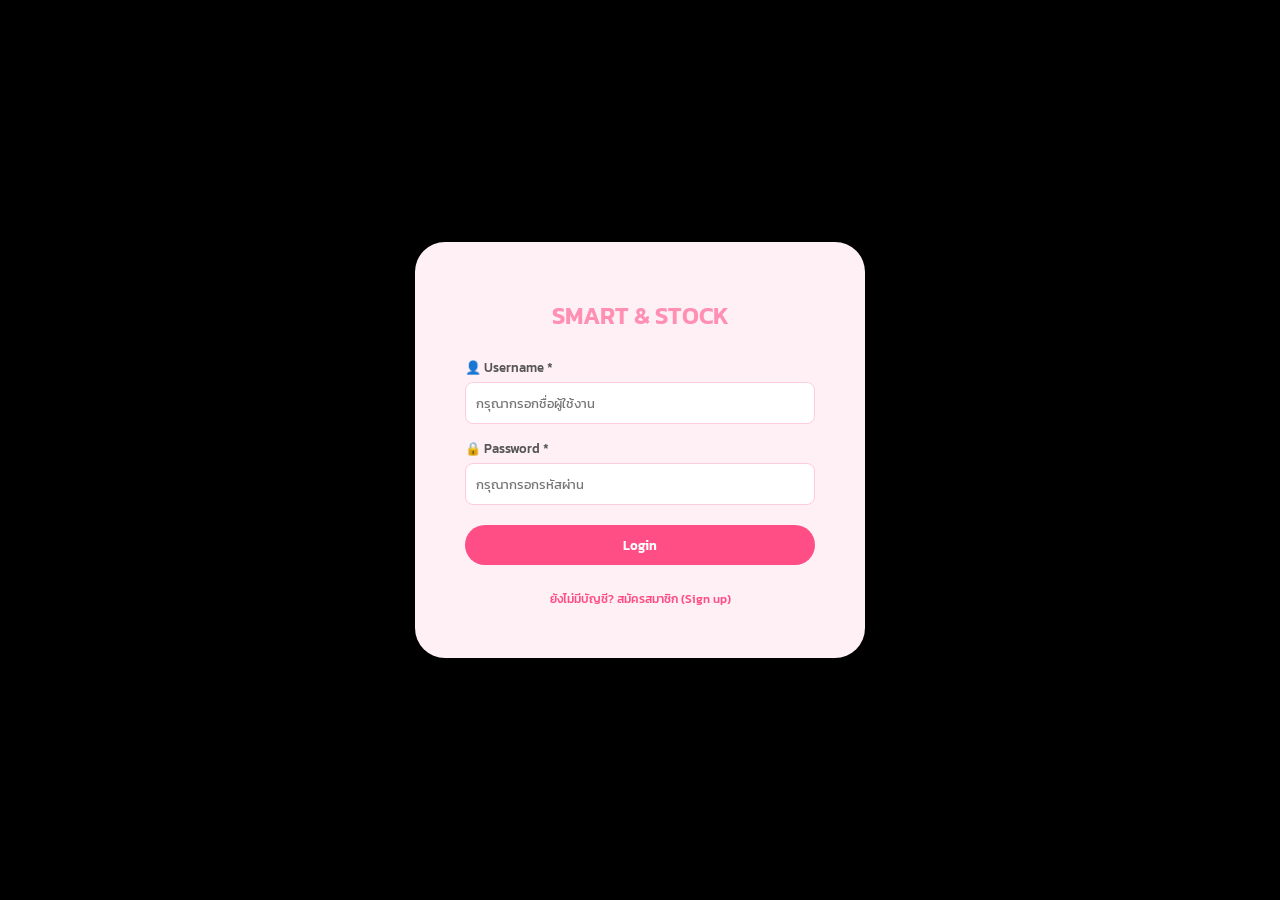
<file: index.html>
<!DOCTYPE html>
<html lang="th">
<head>
    <meta charset="UTF-8">
    <meta name="viewport" content="width=device-width, initial-scale=1.0">
    <title>Smart & Stock - System</title>
    <link href="https://fonts.googleapis.com/css2?family=Kanit:wght@300;400;500;600;700&display=swap" rel="stylesheet">
    <link rel="stylesheet" href="index.css">
</head>
<body>

    <div id="auth-section">
        <div class="login-card" id="form-login">
            <h1>SMART & STOCK</h1>
            <form onsubmit="enterDashboard(event)">
                <div class="input-group">
                    <label>👤 Username *</label>
                    <input type="text" id="login-username" placeholder="กรุณากรอกชื่อผู้ใช้งาน" required>
                </div>
                <div class="input-group">
                    <label>🔒 Password *</label>
                    <input type="password" id="login-password" placeholder="กรุณากรอกรหัสผ่าน" required>
                </div>
                <div class="button-group">
                    <button type="submit" class="btn btn-login">Login</button>
                </div>
            </form>
            <button class="btn btn-toggle" onclick="toggleAuthMode()">ยังไม่มีบัญชี? สมัครสมาชิก (Sign up)</button>
        </div>

        <div class="login-card hidden" id="form-signup">
            <h1>SMART & STOCK</h1>
            <form id="register-form" onsubmit="handleSignup(event)">
                <div class="input-group">
                    <label>👤 Username *</label>
                    <input type="text" id="reg-username" placeholder="ตั้งชื่อผู้ใช้งาน" required>
                </div>
                <div class="input-group">
                    <label>📧 Email (Gmail) *</label>
                    <input type="email" id="reg-email" placeholder="ตัวอย่าง: name@gmail.com" required>
                </div>
                <div class="input-group">
                    <label>🪪 เลขบัตรประชาชน 13 หลัก *</label>
                    <input type="text" id="reg-idcard" pattern="\d{13}" maxlength="13" placeholder="กรุณากรอกเลข 13 หลักให้ครบถ้วน" required>
                </div>
                <div class="input-group">
                    <label>🔒 Password *</label>
                    <input type="password" id="reg-password" placeholder="ตั้งรหัสผ่าน" required>
                </div>
                <div class="input-group">
                    <label>🔒 Confirm Password *</label>
                    <input type="password" id="reg-confirm-password" placeholder="ยืนยันรหัสผ่าน" required>
                </div>
                <div class="button-group">
                    <button type="submit" class="btn btn-signup">Sign up</button>
                </div>
            </form>
            <button class="btn btn-toggle" onclick="toggleAuthMode()">มีบัญชีอยู่แล้ว? เข้าสู่ระบบ (Login)</button>
        </div>
    </div>

    <script src="shared/global.js"></script>
    <script src="index.js"></script>
</body>
</html>
</file>
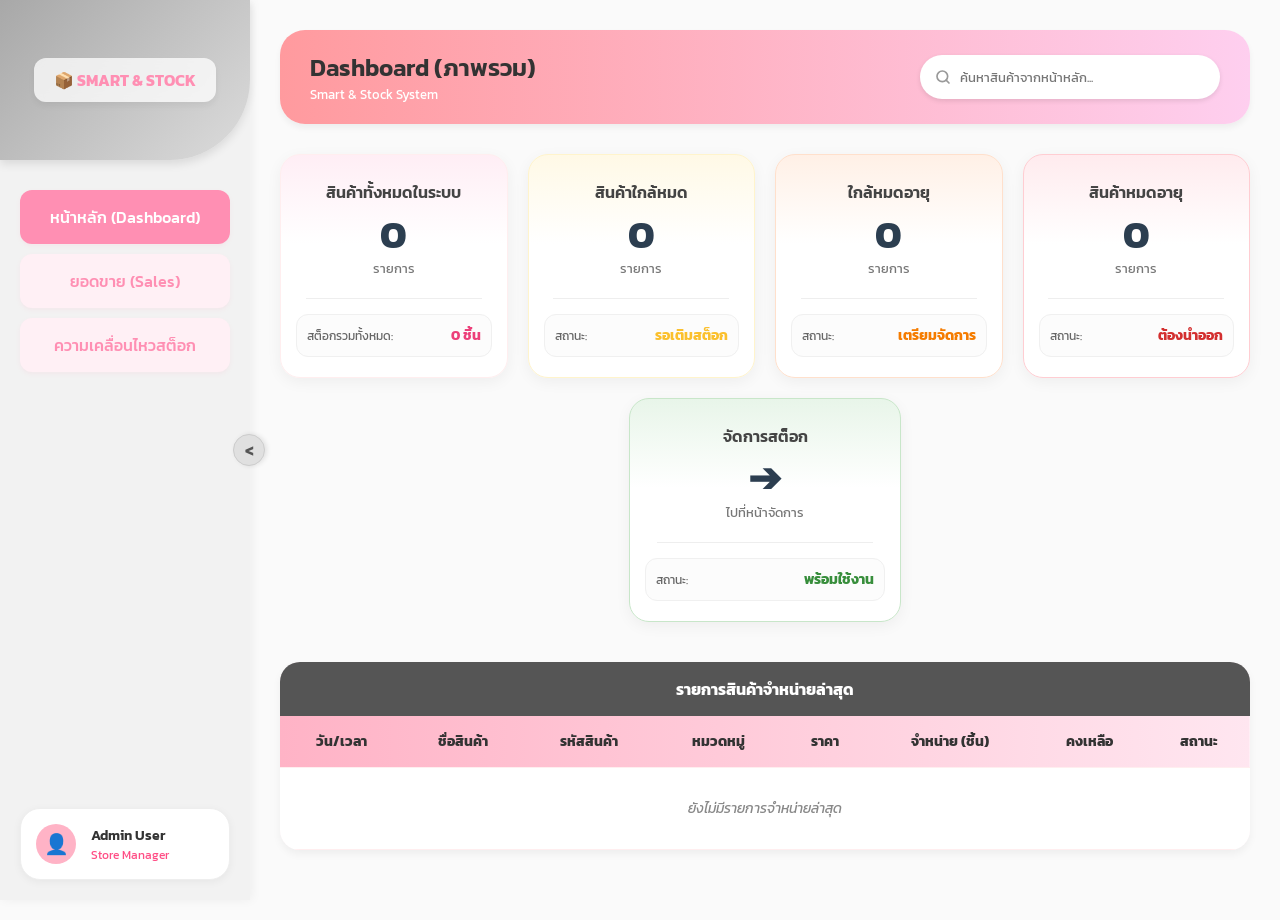
<file: dashboard/dashboard.html>
<!DOCTYPE html>
<html lang="th">
<head>
    <meta charset="UTF-8">
    <meta name="viewport" content="width=device-width, initial-scale=1.0">
    <title>Dashboard - Smart & Stock</title>
    <link href="https://fonts.googleapis.com/css2?family=Kanit:wght@300;400;500;600;700&display=swap" rel="stylesheet">
    <link rel="stylesheet" href="../shared/global.css">
    <link rel="stylesheet" href="dashboard.css">
</head>
<body>

    <div id="sidebar">
        <div class="sidebar-top">
            <div class="sidebar-brand">📦 SMART & STOCK</div>
        </div>
        
        <ul class="sidebar-menu">
            <li class="menu-item active" onclick="window.location.href='dashboard.html'">หน้าหลัก (Dashboard)</li>
            <li class="menu-item" onclick="window.location.href='../sales/sales.html'">ยอดขาย (Sales)</li>
            <li class="menu-item" onclick="window.location.href='../movements/movements.html'">ความเคลื่อนไหวสต็อก</li>
        </ul>
        
        <div class="sidebar-toggle" onclick="toggleSidebar()">&lt;</div>
        
        <div class="sidebar-profile" onclick="logout()">
            <div class="profile-avatar">👤</div>
            <div class="profile-info">
                <span class="name" id="sidebar-username">Admin User</span>
                <span class="role">Store Manager</span>
            </div>
        </div>
    </div>

    <div id="main-wrapper">
        <div class="app-section">
            
            <div class="dash-header">
                <div>
                    <h2>Dashboard (ภาพรวม)</h2>
                    <p>Smart & Stock System</p>
                </div>
                <div class="search-bar-container">
                    <svg class="search-icon-svg" viewBox="0 0 24 24">
                        <circle cx="11" cy="11" r="8"></circle>
                        <line x1="21" y1="21" x2="16.65" y2="16.65"></line>
                    </svg>
                    <input type="text" class="search-bar" placeholder="ค้นหาสินค้าจากหน้าหลัก..." oninput="handleSearch(event)">
                    <div id="dash-dropdown" class="search-dropdown hidden"></div>
                </div>
            </div>

            <div class="cards-container">
                <div class="card dashboard-card theme-primary" onclick="window.location.href='../products/products.html'">
                    <div class="card-title">สินค้าทั้งหมดในระบบ</div>
                    <div class="card-main-number" id="dash-total-sku">0</div>
                    <div class="card-subtitle">รายการ</div>
                    <hr class="card-divider">
                    <div class="card-footer-box">
                        <span class="footer-label">สต็อกรวมทั้งหมด:</span>
                        <span class="footer-value" id="dash-total-stock">0 ชิ้น</span>
                    </div>
                </div>

                <div class="card dashboard-card theme-warning" onclick="window.location.href='../products/products.html?filter=low-stock'">
                    <div class="card-title">สินค้าใกล้หมด</div>
                    <div class="card-main-number" id="dash-low-stock">0</div>
                    <div class="card-subtitle">รายการ</div>
                    <hr class="card-divider">
                    <div class="card-footer-box">
                        <span class="footer-label">สถานะ:</span>
                        <span class="footer-value">รอเติมสต็อก</span>
                    </div>
                </div>

                <div class="card dashboard-card theme-orange" onclick="window.location.href='../products/products.html?filter=expiring'">
                    <div class="card-title">ใกล้หมดอายุ</div>
                    <div class="card-main-number" id="dash-expiring">0</div>
                    <div class="card-subtitle">รายการ</div>
                    <hr class="card-divider">
                    <div class="card-footer-box">
                        <span class="footer-label">สถานะ:</span>
                        <span class="footer-value">เตรียมจัดการ</span>
                    </div>
                </div>

                <div class="card dashboard-card theme-danger" onclick="window.location.href='../products/products.html?filter=expired'">
                    <div class="card-title">สินค้าหมดอายุ</div>
                    <div class="card-main-number" id="dash-expired">0</div>
                    <div class="card-subtitle">รายการ</div>
                    <hr class="card-divider">
                    <div class="card-footer-box">
                        <span class="footer-label">สถานะ:</span>
                        <span class="footer-value">ต้องนำออก</span>
                    </div>
                </div>

                <div class="card dashboard-card theme-success" onclick="window.location.href='../stock/stock.html'">
                    <div class="card-title">จัดการสต็อก</div>
                    <div class="card-main-number">➔</div>
                    <div class="card-subtitle">ไปที่หน้าจัดการ</div>
                    <hr class="card-divider">
                    <div class="card-footer-box">
                        <span class="footer-label">สถานะ:</span>
                        <span class="footer-value">พร้อมใช้งาน</span>
                    </div>
                </div>
            </div>

            <div class="table-container">
                <div class="table-header-dark">รายการสินค้าจำหน่ายล่าสุด</div>
                <table>
                    <thead>
                        <tr>
                            <th>วัน/เวลา</th>
                            <th>ชื่อสินค้า</th>
                            <th>รหัสสินค้า</th>
                            <th>หมวดหมู่</th>
                            <th>ราคา</th>
                            <th>จำหน่าย (ชิ้น)</th>
                            <th>คงเหลือ</th>
                            <th>สถานะ</th>
                        </tr>
                    </thead>
                    <tbody id="dash-table-body">
                    </tbody>
                </table>
            </div>

        </div>
    </div>

    <script src="../shared/global.js"></script>
    <script src="dashboard.js"></script>
</body>

</html>
</file>
<file: index.css>
/* --- ตั้งค่าเริ่มต้น --- */
body {
    font-family: 'Kanit', sans-serif;
    margin: 0;
    padding: 0;
    background-color: #000;
}

.hidden { display: none !important; }

/* --- ส่วนหน้า Login & Signup --- */
#auth-section {
    display: flex; justify-content: center; align-items: center; min-height: 100vh;
    padding: 20px; box-sizing: border-box; background-color: #000;
}

.login-card {
    background-color: #fff0f5; padding: 40px 50px; border-radius: 30px;
    box-shadow: 0 10px 20px rgba(0,0,0,0.5); text-align: center; width: 350px; position: relative;
}

.login-card h1 { color: #ff8fb3; font-size: 24px; margin-bottom: 25px; font-weight: 600; }
.input-group { margin-bottom: 15px; text-align: left; }
.input-group label { display: block; font-size: 13px; color: #555; margin-bottom: 5px; font-weight: 500; }
.input-group input {
    width: 100%; padding: 10px; border: 1px solid #ffccdd; border-radius: 8px; 
    box-sizing: border-box; font-family: 'Kanit', sans-serif; outline: none;
}
.input-group input:focus { border-color: #ff8fb3; }

.button-group { display: flex; justify-content: center; gap: 10px; margin-top: 20px; }
.btn {
    padding: 10px 25px; border: none; border-radius: 20px; cursor: pointer;
    font-family: 'Kanit', sans-serif; font-weight: 600; color: white; transition: 0.3s; width: 100%;
}
.btn-login { background-color: #ff4d85; }
.btn-login:hover { background-color: #e63971; }
.btn-signup { background-color: #ffb3c6; }
.btn-signup:hover { background-color: #ffa3b8; }
.btn-toggle { background: none; color: #ff4d85; margin-top: 15px; font-size: 12px; font-weight: 500; }
</file>
<file: shared/global.css>
/* --- ตั้งค่าเริ่มต้น --- */
body {
    font-family: 'Kanit', sans-serif;
    margin: 0;
    padding: 0;
    background-color: #fafafa; /* ปรับพื้นหลังให้เข้ากับหน้าหลัก (ต้นฉบับเปลี่ยนสีผ่าน JS) */
    transition: background-color 0.5s ease;
    overflow-x: hidden;
}

.hidden { display: none !important; }

/* --- ส่วนหน้า Login & Signup (เผื่อไว้กรณีไม่ได้แยกไฟล์ CSS ของ Login) --- */
#auth-section {
    display: flex; justify-content: center; align-items: center; min-height: 100vh;
    padding: 20px; box-sizing: border-box; background-color: #000;
}
.login-card {
    background-color: #fff0f5; padding: 40px 50px; border-radius: 30px;
    box-shadow: 0 10px 20px rgba(0,0,0,0.5); text-align: center; width: 350px; position: relative;
}
.login-card h1 { color: #ff8fb3; font-size: 24px; margin-bottom: 25px; font-weight: 600; }
.input-group { margin-bottom: 15px; text-align: left; }
.input-group label { display: block; font-size: 13px; color: #555; margin-bottom: 5px; font-weight: 500; }
.input-group input, .input-group select {
    width: 100%; padding: 10px; border: 1px solid #ffccdd; border-radius: 8px; 
    box-sizing: border-box; font-family: 'Kanit', sans-serif; outline: none;
}
.input-group input:focus, .input-group select:focus { border-color: #ff8fb3; }

/* --- กลุ่มปุ่มทั่วไป --- */
.button-group { display: flex; justify-content: center; gap: 10px; margin-top: 20px; }
.btn {
    padding: 10px 25px; border: none; border-radius: 20px; cursor: pointer;
    font-family: 'Kanit', sans-serif; font-weight: 600; color: white; transition: 0.3s; width: 100%;
}
.btn-login { background-color: #ff4d85; }
.btn-login:hover { background-color: #e63971; }
.btn-signup { background-color: #ffb3c6; }
.btn-signup:hover { background-color: #ffa3b8; }
.btn-toggle { background: none; color: #ff4d85; margin-top: 15px; font-size: 12px; font-weight: 500; }
.btn-small { padding: 5px 15px; width: auto; font-size: 12px; }
.btn-danger { background-color: #ff5e5e; color: white; border-radius: 5px; cursor: pointer; border: none; padding: 5px 10px;}
.btn-danger:hover { background-color: #e63939; }
.btn-info { background-color: #4da6ff; color: white;}
.btn-info:hover { background-color: #338cdb; }
.btn-save { background-color: #0da15c; color: #fff; border-radius: 5px; cursor: pointer; border: none;}
.btn-save:hover { background-color: #0b8a4f; }
.btn-cancel { background-color: #d9d9d9; color: #555; width: auto; border-radius: 20px; padding: 10px 20px; border:none; cursor: pointer;}
.btn-cancel:hover { background-color: #c4c4c4; }

/* --- Sidebar Navigation --- */
#sidebar {
    position: fixed; top: 0; left: 0; width: 250px; height: 100vh;
    background-color: #f2f2f2; box-shadow: 2px 0 10px rgba(0,0,0,0.05);
    transition: transform 0.4s ease; z-index: 1000; display: flex; flex-direction: column;
}
#sidebar.closed { transform: translateX(-250px); }
.sidebar-top {
    background: linear-gradient(135deg, #a8a8a8 0%, #dcdcdc 100%); height: 160px; 
    border-bottom-right-radius: 80px; position: relative; display: flex; align-items: center; 
    justify-content: center; box-shadow: 0 4px 10px rgba(0,0,0,0.1);
}
.sidebar-brand {
    background-color: rgba(255, 255, 255, 0.75); padding: 10px 20px; border-radius: 12px;
    color: #ff8fb3; font-weight: bold; font-size: 16px; display: flex; align-items: center; gap: 8px;
    backdrop-filter: blur(5px); box-shadow: 0 4px 6px rgba(0,0,0,0.05);
}

.sidebar-menu { list-style: none; padding: 30px 20px; margin: 0; flex-grow: 1; }
.sidebar-menu a { text-decoration: none; display: block; } /* เพิ่มมาเพื่อไม่ให้ลิงก์มีเส้นใต้ */
.menu-item {
    background-color: #fff0f5; color: #ff8fb3; padding: 15px; margin-bottom: 10px;
    border-radius: 12px; text-align: center; font-weight: 500; cursor: pointer;
    transition: 0.3s; box-shadow: 0 2px 4px rgba(255, 143, 179, 0.1);
}
.menu-item:hover, .menu-item.active { background-color: #ff8fb3; color: white; }

.sidebar-toggle {
    position: absolute; right: -15px; top: 50%; transform: translateY(-50%);
    width: 30px; height: 30px; background-color: #e0e0e0; border: 1px solid #ccc;
    border-radius: 50%; display: flex; align-items: center; justify-content: center;
    cursor: pointer; color: #555; font-weight: bold; box-shadow: 2px 0 5px rgba(0,0,0,0.1);
}
.sidebar-toggle:hover { background-color: #d0d0d0; }

.sidebar-profile {
    margin: 20px; padding: 15px; background-color: #fff; border-radius: 20px;
    display: flex; align-items: center; gap: 15px; box-shadow: 0 2px 8px rgba(0,0,0,0.05); border: 1px solid #eee;
    cursor: pointer; transition: 0.3s;
}
.sidebar-profile:hover { background-color: #ffeef5; }
.profile-avatar {
    width: 40px; height: 40px; background-color: #ffb3c6; border-radius: 50%;
    display: flex; align-items: center; justify-content: center; color: white; font-size: 20px;
}
.profile-info { display: flex; flex-direction: column; }
.profile-info .name { font-weight: 600; font-size: 14px; color: #333; }
.profile-info .role { font-size: 12px; color: #ff4d85; }

/* --- ส่วนเนื้อหาหลัก (Container ด้านขวา) --- */
#main-wrapper { transition: margin-left 0.4s ease; margin-left: 250px; padding: 30px; max-width: 100%; box-sizing: border-box; }
#main-wrapper.expanded { margin-left: 0; }
.app-section { max-width: 1200px; margin: auto; }

/* --- ส่วน Header ทั่วไปของทุกหน้า --- */
.dash-header {
    background: linear-gradient(90deg, #ff9a9e 0%, #fecfef 100%);
    padding: 20px 30px; border-radius: 25px; display: flex; justify-content: space-between;
    align-items: center; margin-bottom: 30px; box-shadow: 0 4px 6px rgba(0,0,0,0.05);
}
.dash-header h2 { margin: 0; color: #333; font-size: 24px; font-weight: 600;}
.dash-header p { margin: 0; font-size: 13px; color: #fff; }
 
/* --- ระบบค้นหา (Search & Dropdown) --- */
.search-bar-container { position: relative; width: 300px; display: flex; align-items: center; }
.search-icon-svg { position: absolute; left: 15px; width: 16px; height: 16px; fill: none; stroke: #999; stroke-width: 2.5; stroke-linecap: round; stroke-linejoin: round; z-index: 10; }
.search-bar { padding: 12px 20px 12px 40px; border-radius: 30px; border: none; width: 100%; outline: none; font-family: 'Kanit', sans-serif; box-shadow: 0 2px 5px rgba(0,0,0,0.1); box-sizing: border-box; }
.search-dropdown { position: absolute; top: 110%; left: 0; right: 0; background: #fff; border-radius: 15px; box-shadow: 0 10px 25px rgba(0,0,0,0.15); max-height: 300px; overflow-y: auto; z-index: 1000; border: 1px solid #f0f0f0; }
.search-item { padding: 10px 15px; display: flex; align-items: center; gap: 12px; cursor: pointer; border-bottom: 1px solid #f9f9f9; transition: 0.2s; }
.search-item:hover { background-color: #fff0f5; }
.search-item img { width: 40px; height: 40px; object-fit: cover; border-radius: 8px; }
.search-item-text { display: flex; flex-direction: column; }
.search-item-text .title { font-size: 14px; font-weight: 500; color: #333; }
.search-item-text .sku { font-size: 11px; color: #888; }

/* --- หน้า Dashboard Cards --- */
.cards-container { display: flex; gap: 20px; margin-bottom: 40px; justify-content: center; flex-wrap: wrap; align-items: stretch; }
.card.dashboard-card {
    border-radius: 20px; padding: 25px 15px 20px; flex: 1; min-width: 180px; max-width: 240px;
    text-align: center; box-shadow: 0 4px 15px rgba(0,0,0,0.05); cursor: pointer; transition: transform 0.3s, box-shadow 0.3s;
    display: flex; flex-direction: column; align-items: center; justify-content: center; background-color: #ffffff;
}
.card.dashboard-card:hover { transform: translateY(-5px); box-shadow: 0 8px 20px rgba(0,0,0,0.1); }
.card.dashboard-card .card-title { font-size: 16px; color: #444; font-weight: 600; margin-bottom: 10px; }
.card.dashboard-card .card-main-number { font-size: 40px; font-weight: 700; color: #2c3e50; line-height: 1; margin-bottom: 5px; }
.card.dashboard-card .card-subtitle { font-size: 13px; color: #777; margin-bottom: 20px; }
.card.dashboard-card .card-divider { width: 90%; border: none; border-top: 1px solid #eee; margin: 0 0 15px 0; }
.card.dashboard-card .card-footer-box {
    background-color: #fcfcfc; border-radius: 12px; padding: 10px; width: 100%; box-sizing: border-box; 
    display: flex; justify-content: space-between; align-items: center; border: 1px solid #f0f0f0;
}
.card.dashboard-card .footer-label { font-size: 12px; color: #666; }
.card.dashboard-card .footer-value { font-size: 14px; font-weight: bold; }
.card.theme-primary { background: linear-gradient(180deg, #ffeef5 0%, #ffffff 40%); border: 1px solid #ffeeef; }
.card.theme-primary .footer-value { color: #ec407a; }
.card.theme-warning { background: linear-gradient(180deg, #fff9e6 0%, #ffffff 40%); border: 1px solid #fff4cc; }
.card.theme-warning .footer-value { color: #fbc02d; }
.card.theme-orange { background: linear-gradient(180deg, #fff0e6 0%, #ffffff 40%); border: 1px solid #ffe0cc; }
.card.theme-orange .footer-value { color: #f57c00; }
.card.theme-danger { background: linear-gradient(180deg, #ffebee 0%, #ffffff 40%); border: 1px solid #ffcdd2; }
.card.theme-danger .footer-value { color: #d32f2f; }
.card.theme-success { background: linear-gradient(180deg, #e8f5e9 0%, #ffffff 40%); border: 1px solid #c8e6c9; }
.card.theme-success .footer-value { color: #388e3c; }

/* --- ตาราง --- */
.table-container { background-color: #fff0f5; border-radius: 20px; overflow: hidden; box-shadow: 0 4px 8px rgba(0,0,0,0.05); margin-bottom: 40px;}
.table-header-dark { background-color: #555; color: white; padding: 15px; text-align: center; font-weight: bold; }
table { width: 100%; border-collapse: collapse; text-align: center; background-color: #fff; }
thead { background: linear-gradient(90deg, #ffb3c6 0%, #ffe6f0 100%); color: #333; }
th, td { padding: 15px; font-size: 14px; border-bottom: 1px solid #ffeeef; vertical-align: middle; }
.status { padding: 5px 15px; border-radius: 15px; font-size: 12px; font-weight: bold; }
.status.in-stock { background-color: #e0f2e9; color: #2e7d32; }
.status.out-stock { background-color: #ffebee; color: #c62828; }
.action-bar { display: flex; justify-content: flex-end; align-items: center; margin-bottom: 15px; gap: 10px; }
.product-thumbnail { width: 45px; height: 45px; object-fit: cover; border-radius: 8px; box-shadow: 0 2px 4px rgba(0,0,0,0.1); }
.empty-row td { color: #888; font-style: italic; padding: 30px; }

/* --- หน้าสินค้าทั้งหมด (All Products Layout) --- */
.filter-pills { display: flex; gap: 10px; margin-bottom: 30px; }
.pill {
    padding: 8px 20px; border-radius: 20px; border: 1px solid #ddd; background: #fff;
    color: #555; font-family: 'Kanit', sans-serif; cursor: pointer; transition: 0.3s; font-size: 14px;
}
.pill.active, .pill:hover { background-color: #ffb3c6; color: white; border-color: #ffb3c6; }
.product-grid { display: grid; grid-template-columns: repeat(auto-fill, minmax(220px, 1fr)); gap: 25px; }
.product-card-grid {
    background-color: #fff; border-radius: 25px; overflow: hidden; cursor: pointer;
    box-shadow: 0 4px 15px rgba(0,0,0,0.08); position: relative; height: 280px;
    display: flex; flex-direction: column; border: 1px solid #f0f0f0; transition: transform 0.3s;
}
.product-card-grid:hover { transform: translateY(-5px); box-shadow: 0 8px 20px rgba(0,0,0,0.15); }
.product-card-grid .img-container { width: 100%; height: 100%; position: absolute; top: 0; left: 0; z-index: 1; }
.product-card-grid img { width: 100%; height: 100%; object-fit: cover; }
.product-card-grid .qty-badge {
    position: absolute; top: 15px; right: 15px; background: #fff; color: #333; font-size: 12px;
    padding: 5px 15px; border-radius: 20px; font-weight: 600; box-shadow: 0 2px 5px rgba(0,0,0,0.1); z-index: 10;
}
.product-card-grid .card-footer {
    background-color: #4a4a4a; color: #fff; padding: 20px 20px 20px 20px; border-radius: 80px 0 0 0; 
    position: absolute; bottom: 0; left: 0; width: 100%; height: 80px; box-sizing: border-box;
    display: flex; flex-direction: column; justify-content: flex-end; z-index: 5;
}
.product-card-grid .card-footer .title { font-weight: 600; font-size: 16px; margin-bottom: 2px; white-space: nowrap; overflow: hidden; text-overflow: ellipsis; }
.product-card-grid .card-footer .brand { font-size: 11px; color: #ccc; }

/* --- Modal Styles --- */
.modal-overlay {
    position: fixed; top: 0; left: 0; width: 100%; height: 100%;
    background-color: rgba(0, 0, 0, 0.6); display: flex; justify-content: center; align-items: center; z-index: 2000;
}
.modal-content { background-color: #fff; padding: 30px; border-radius: 25px; width: 700px; max-width: 90%; box-shadow: 0 10px 30px rgba(0,0,0,0.2); position: relative;}
.modal-body { display: flex; gap: 25px; margin-bottom: 20px; }
.modal-left { flex: 1; }
.image-upload-box {
    border: 2px dashed #ccc; border-radius: 15px; height: 280px; display: flex; flex-direction: column;
    justify-content: center; align-items: center; color: #888; background-color: #fcfcfc; cursor: pointer;
    transition: 0.3s; position: relative; overflow: hidden;
}
.image-upload-box:hover { background-color: #f0f0f0; border-color: #ff8fb3; }
.camera-icon { font-size: 30px; margin-bottom: 10px; color: #aaa; text-align: center; }
.modal-right { flex: 1.2; display: flex; flex-direction: column; gap: 15px; }
.row-group { display: flex; gap: 15px; }
.row-group .input-group { flex: 1; margin-bottom: 0; }
.modal-right input, .modal-right select { background-color: #f5f5f5; border: 1px solid #e0e0e0; color: #333; }
.modal-right input:focus, .modal-right select:focus { background-color: #fff; border-color: #ff8fb3; }
.modal-footer { display: flex; justify-content: flex-end; gap: 15px; margin-top: 10px; }
.btn-close-modal { position: absolute; top: 15px; right: 20px; background: none; border: none; font-size: 24px; color: #aaa; cursor: pointer; padding: 0; }
.btn-close-modal:hover { color: #555; }

/* --- หน้ารายละเอียดสินค้า Modal --- */
.product-detail-modal { width: 750px; padding: 40px; }
.detail-flex { display: flex; gap: 40px; align-items: stretch;}
.detail-img-container {
    flex: 1; display: flex; justify-content: center; align-items: center; 
    background: #fff; border-radius: 20px; padding: 10px; box-shadow: 0 4px 15px rgba(0,0,0,0.05); border: 1px solid #f5f5f5;
}
.detail-img-container img { max-width: 100%; max-height: 350px; object-fit: contain; border-radius: 15px;}
.detail-info { flex: 1.2; display: flex; flex-direction: column; justify-content: center;}
.detail-cat { color: #ff4d85; font-size: 14px; font-weight: 600; margin-bottom: 5px; }
.detail-name { font-size: 28px; font-weight: bold; color: #222; margin: 0 0 5px 0; line-height: 1.2;}
.detail-sku { font-size: 13px; color: #888; margin-bottom: 20px; font-family: monospace;}
.detail-price-box {
    background-color: #ffeef5; border-radius: 20px; padding: 20px 25px;
    display: flex; justify-content: space-between; align-items: center; margin-bottom: 20px;
}
.detail-price-label { font-size: 13px; color: #777; margin-bottom: 5px;}
.detail-price-value { font-size: 26px; color: #ff4d85; font-weight: bold;}
.detail-stock-value { font-size: 20px; color: #333; font-weight: bold;}
.detail-exp { font-size: 15px; font-weight: 600; color: #222; margin-bottom: 20px;}
.detail-desc { font-size: 14px; color: #666; line-height: 1.6;}

/* --- ปุ่ม Toggle สไตล์รูปภาพ (ใช้ในหน้า Sales/Movements) --- */
.sales-filter-group { display: flex; background-color: #fff; border-radius: 12px; padding: 4px; box-shadow: 0 2px 8px rgba(0,0,0,0.05); gap: 4px; }
.sales-filter-btn { border: 2px solid transparent; background: none; padding: 8px 20px; border-radius: 8px; font-family: 'Kanit', sans-serif; font-weight: 600; color: #333; cursor: pointer; transition: 0.3s; font-size: 14px; }
.sales-filter-btn.active { background-color: #ffd1ee; border: 2px solid #222; }
.sales-filter-btn:hover:not(.active) { background-color: #f5f5f5; }

/* --- กราฟแสดงผล (ใช้ในหน้า Sales/Movements) --- */
.chart-flex-container { display: flex; gap: 20px; margin-bottom: 30px; align-items: stretch; }
.chart-box { flex: 1; background: #fff; padding: 25px; border-radius: 20px; box-shadow: 0 4px 15px rgba(0,0,0,0.05); border: 1px solid #f0f0f0; display: flex; flex-direction: column; }
.summary-box { width: 220px; display: flex; flex-direction: column; gap: 20px; }
.summary-card { background: #fff; padding: 20px; border-radius: 20px; box-shadow: 0 4px 15px rgba(0,0,0,0.05); border: 1px solid #f0f0f0; display: flex; align-items: center; gap: 15px; flex: 1; }
.icon-in { background: #e0f2e9; color: #2e7d32; width: 45px; height: 45px; border-radius: 50%; display: flex; align-items: center; justify-content: center; font-size: 24px; font-weight: bold; }
.icon-out { background: #ffeef5; color: #ff4d85; width: 45px; height: 45px; border-radius: 50%; display: flex; align-items: center; justify-content: center; font-size: 24px; font-weight: bold; }
.summary-card .label { font-size: 12px; color: #777; }
.summary-card .val { font-size: 24px; font-weight: bold; color: #111; }
</file>
<file: dashboard/dashboard.css>
/* --- หน้า Dashboard Cards --- */
.cards-container { display: flex; gap: 20px; margin-bottom: 40px; justify-content: center; flex-wrap: wrap; align-items: stretch; }

.card.dashboard-card {
    border-radius: 20px; padding: 25px 15px 20px; flex: 1; min-width: 180px; max-width: 240px;
    text-align: center; box-shadow: 0 4px 15px rgba(0,0,0,0.05); cursor: pointer; transition: transform 0.3s, box-shadow 0.3s;
    display: flex; flex-direction: column; align-items: center; justify-content: center; background-color: #ffffff;
}

.card.dashboard-card:hover { transform: translateY(-5px); box-shadow: 0 8px 20px rgba(0,0,0,0.1); }
.card.dashboard-card .card-title { font-size: 16px; color: #444; font-weight: 600; margin-bottom: 10px; }
.card.dashboard-card .card-main-number { font-size: 40px; font-weight: 700; color: #2c3e50; line-height: 1; margin-bottom: 5px; }
.card.dashboard-card .card-subtitle { font-size: 13px; color: #777; margin-bottom: 20px; }
.card.dashboard-card .card-divider { width: 90%; border: none; border-top: 1px solid #eee; margin: 0 0 15px 0; }

.card.dashboard-card .card-footer-box {
    background-color: #fcfcfc; border-radius: 12px; padding: 10px; width: 100%; box-sizing: border-box; 
    display: flex; justify-content: space-between; align-items: center; border: 1px solid #f0f0f0;
}
.card.dashboard-card .footer-label { font-size: 12px; color: #666; }
.card.dashboard-card .footer-value { font-size: 14px; font-weight: bold; }

/* ธีมสีของการ์ดแต่ละใบ */
.card.theme-primary { background: linear-gradient(180deg, #ffeef5 0%, #ffffff 40%); border: 1px solid #ffeeef; }
.card.theme-primary .footer-value { color: #ec407a; }

.card.theme-warning { background: linear-gradient(180deg, #fff9e6 0%, #ffffff 40%); border: 1px solid #fff4cc; }
.card.theme-warning .footer-value { color: #fbc02d; }

.card.theme-orange { background: linear-gradient(180deg, #fff0e6 0%, #ffffff 40%); border: 1px solid #ffe0cc; }
.card.theme-orange .footer-value { color: #f57c00; }

.card.theme-danger { background: linear-gradient(180deg, #ffebee 0%, #ffffff 40%); border: 1px solid #ffcdd2; }
.card.theme-danger .footer-value { color: #d32f2f; }

.card.theme-success { background: linear-gradient(180deg, #e8f5e9 0%, #ffffff 40%); border: 1px solid #c8e6c9; }
.card.theme-success .footer-value { color: #388e3c; }
</file>
